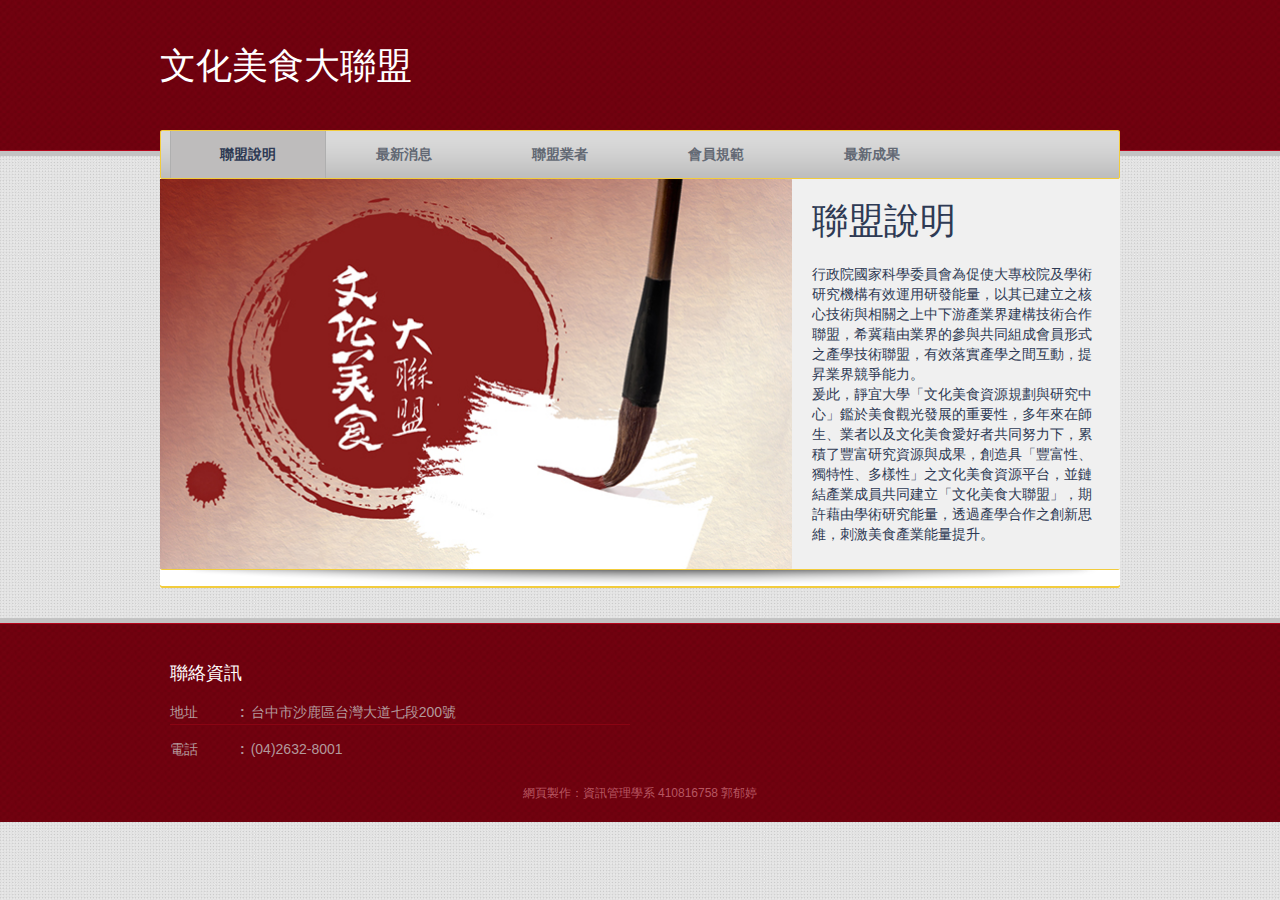
<file: index.html>
<!DOCTYPE html>
<!-- Website template by freewebsitetemplates.com -->
<html>
<head>
	<meta charset="UTF-8">
	<title>文化美食大聯盟</title>
	<link rel="stylesheet" href="css/style.css" type="text/css">
</head>
<body>
	<div id="page">
		<div id="header">
			<div class="background">
				<h1 id="logo"> <a href="index.html">文化美食大聯盟</a> </h1>
				<div id="navigation">
					<ul>
						<li class="selected">
							<a href="index.html">聯盟說明</a>
						</li>
						<li>
							<a href="news.html">最新消息</a>
						</li>
						<li>
							<a href="members.html">聯盟業者</a>
						</li>
						<li>
							<a href="rules.html">會員規範</a>
						</li>
						<li>
							<a href="works.html">最新成果</a>
						</li>
					</ul>
				</div>
			</div>
		</div>
		<div id="contents">
			<div id="adbox">
				<div>
					<img src="images/index.jpg" alt="Img" height="390" width="632">
					<h1>聯盟說明</h1>
					<h4>
					行政院國家科學委員會為促使大專校院及學術研究機構有效運用研發能量，以其已建立之核心技術與相關之上中下游產業界建構技術合作聯盟，希冀藉由業界的參與共同組成會員形式之產學技術聯盟，有效落實產學之間互動，提昇業界競爭能力。 
					<br>
					爰此，靜宜大學「文化美食資源規劃與研究中心」鑑於美食觀光發展的重要性，多年來在師生、業者以及文化美食愛好者共同努力下，累積了豐富研究資源與成果，創造具「豐富性、獨特性、多樣性」之文化美食資源平台，並鏈結產業成員共同建立「文化美食大聯盟」，期許藉由學術研究能量，透過產學合作之創新思維，刺激美食產業能量提升。
					<br>
					</h4>
				</div>
			</div>
		</div>
		<div id="footer">
			<div class="background">
				<div class="body">
					<div class="section">
						<h3>聯絡資訊</h3>
						<ul>
							<li>
								<span>地址</span><strong>:</strong>
								台中市沙鹿區台灣大道七段200號
							</li>
							<li>
								<span>電話</span><strong>:</strong>
								(04)2632-8001
							</li>
						</ul>
					</div>
					<p id="footnote">
						網頁製作：資訊管理學系 410816758 郭郁婷
					</p>
				</div>
			</div>
		</div>
	</div>
</body>
</html>
</file>
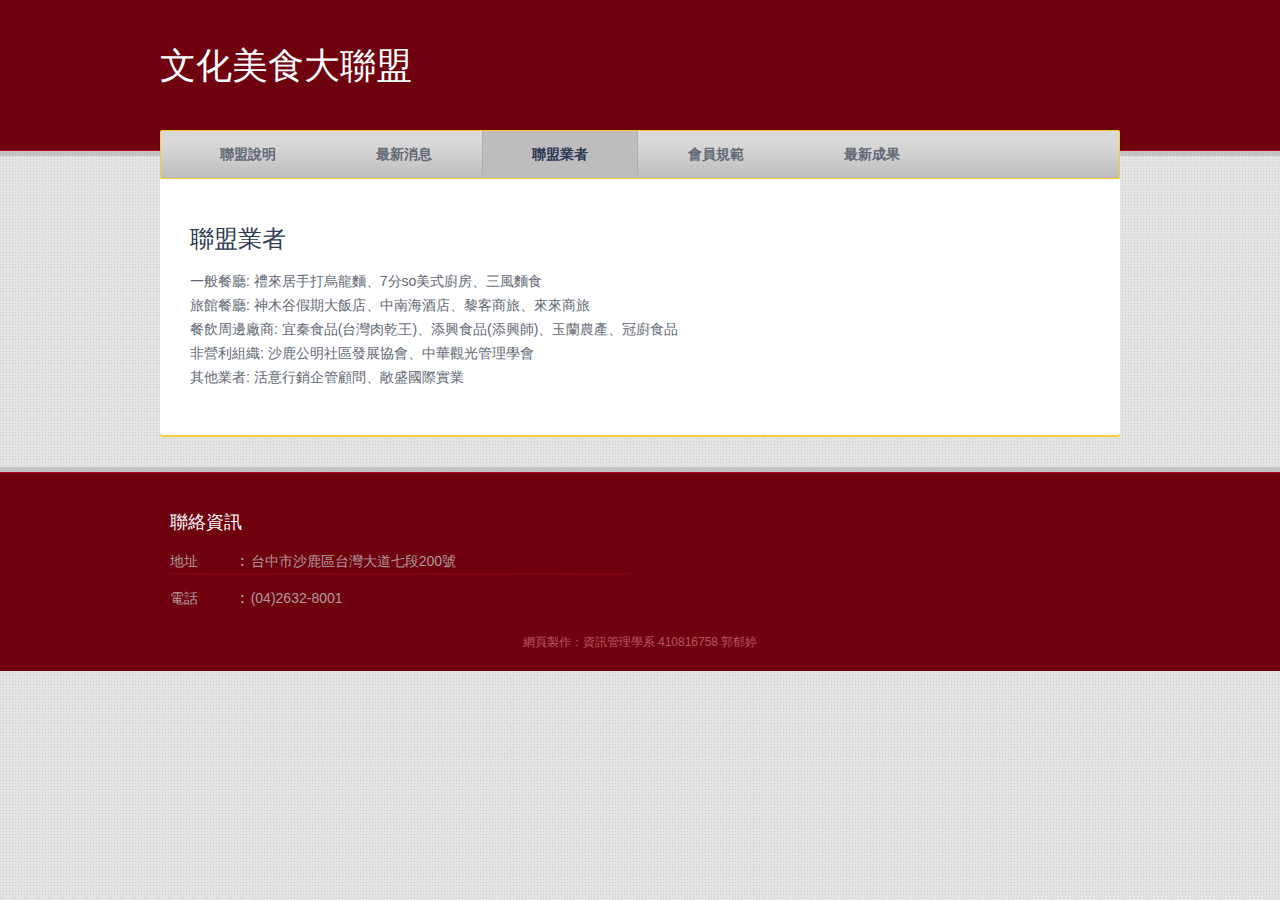
<file: members.html>
<!DOCTYPE html>
<!-- Website template by freewebsitetemplates.com -->
<html>
<head>
	<meta charset="UTF-8">
	<title>文化美食大聯盟</title>
	<link rel="stylesheet" href="css/style.css" type="text/css">
</head>
<body>
	<div id="page">
		<div id="header">
			<div class="background">
				<h1 id="logo"> <a href="index.html">文化美食大聯盟</a> </h1>
				<div id="navigation">
					<ul>
						<li>
							<a href="index.html">聯盟說明</a>
						</li>
						<li>
							<a href="news.html">最新消息</a>
						</li>
						<li class="selected">
							<a href="members.html">聯盟業者</a>
						</li>
						<li>
							<a href="rules.html">會員規範</a>
						</li>
						<li>
							<a href="works.html">最新成果</a>
						</li>
					</ul>
				</div>
			</div>
		</div>
		<div id="contents">
			<div id="services">
				<h2>聯盟業者</h2>
				<p>
					一般餐廳: 禮來居手打烏龍麵、7分so美式廚房、三風麵食 <br>
					旅館餐廳: 神木谷假期大飯店、中南海酒店、黎客商旅、來來商旅 <br>
					餐飲周邊廠商: 宜秦食品(台灣肉乾王)、添興食品(添興師)、玉蘭農產、冠廚食品 <br>
					非營利組織: 沙鹿公明社區發展協會、中華觀光管理學會<br>
					其他業者: 活意行銷企管顧問、敞盛國際實業<br>
				</p>
			</div>
		</div>
		<div id="footer">
			<div class="background">
				<div class="body">
					<div class="section">
						<h3>聯絡資訊</h3>
						<ul>
							<li>
								<span>地址</span><strong>:</strong>
								台中市沙鹿區台灣大道七段200號
							</li>
							<li>
								<span>電話</span><strong>:</strong>
								(04)2632-8001
							</li>
						</ul>
					</div>
					<p id="footnote">
						網頁製作：資訊管理學系 410816758 郭郁婷
					</p>
				</div>
			</div>
		</div>
	</div>
</body>
</html>
</file>
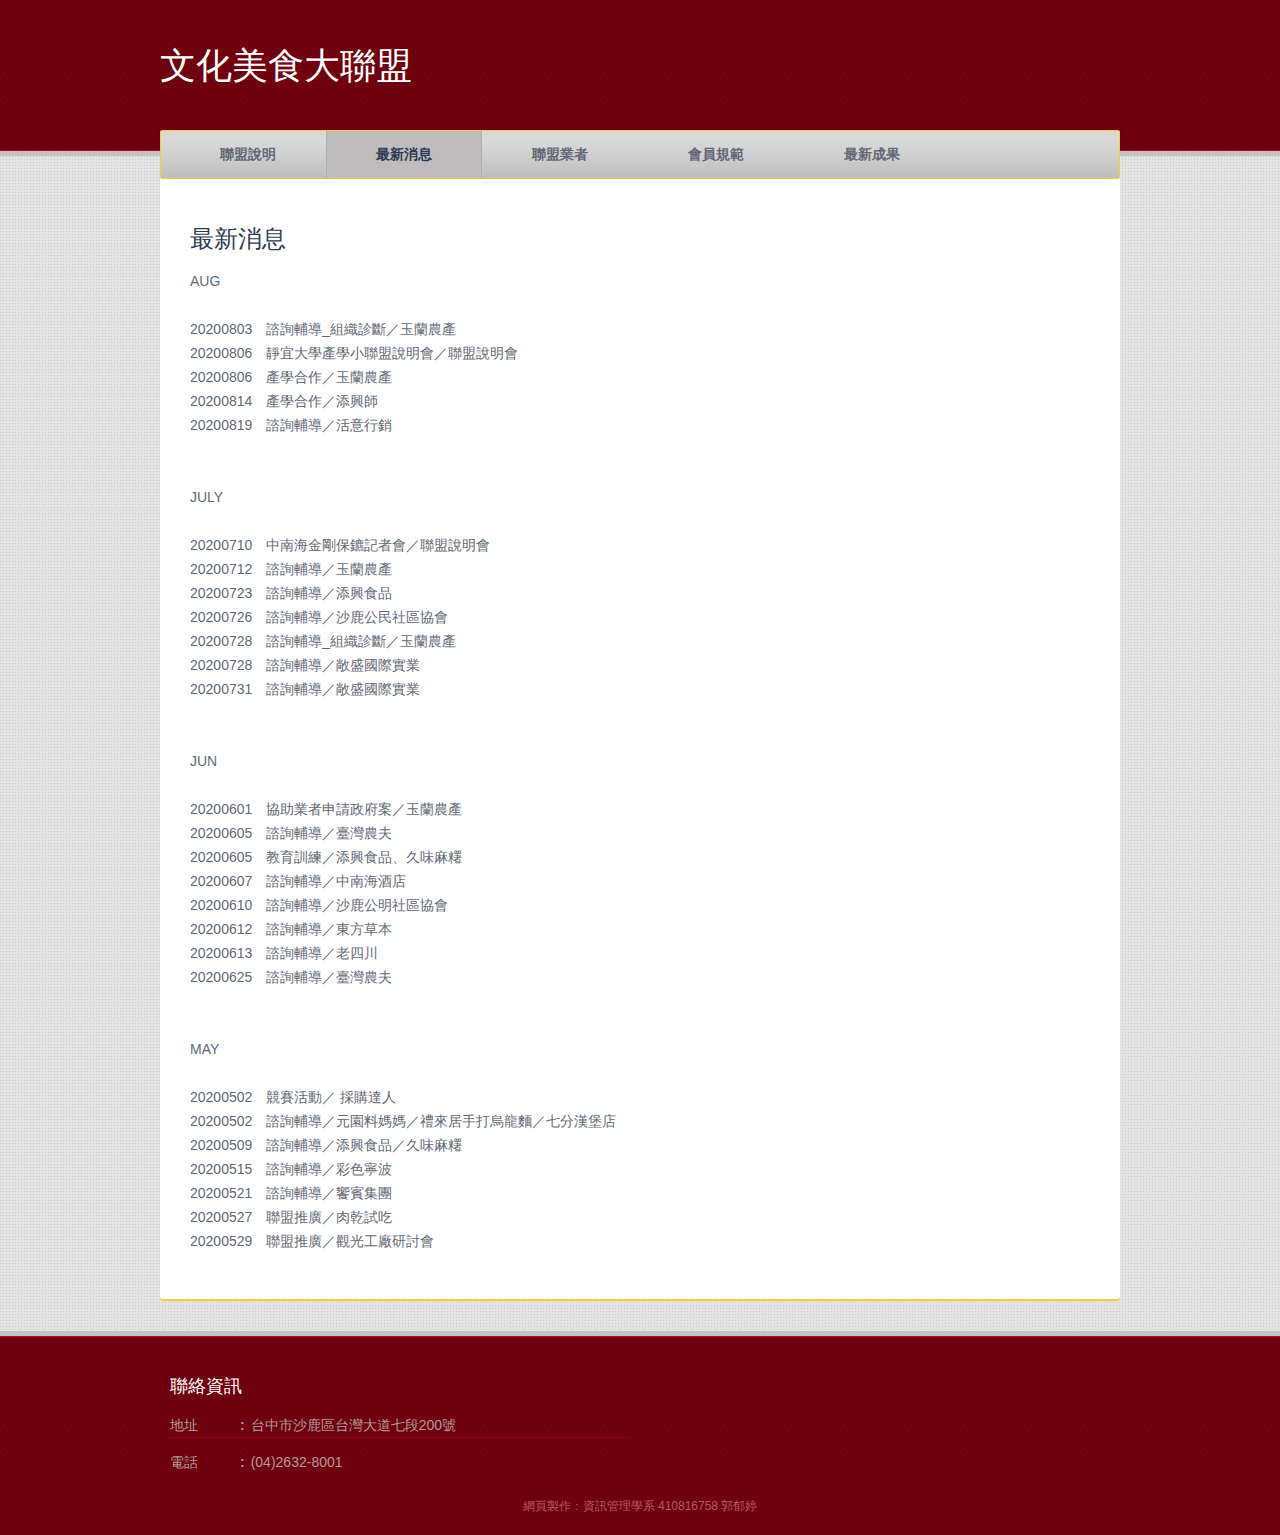
<file: news.html>
<!DOCTYPE html>
<!-- Website template by freewebsitetemplates.com -->
<html>
<head>
	<meta charset="UTF-8">
	<title>文化美食大聯盟</title>
	<link rel="stylesheet" href="css/style.css" type="text/css">
</head>
<body>
	<div id="page">
		<div id="header">
			<div class="background">
				<h1 id="logo"> <a href="index.html">文化美食大聯盟</a> </h1>
				<div id="navigation">
					<ul>
						<li>
							<a href="index.html">聯盟說明</a>
						</li>
						<li class="selected">
							<a href="news.html">最新消息</a>
						</li>
						<li>
							<a href="members.html">聯盟業者</a>
						</li>
						<li>
							<a href="rules.html">會員規範</a>
						</li>
						<li>
							<a href="works.html">最新成果</a>
						</li>
					</ul>
				</div>
			</div>
		</div>
		<div id="contents">
			<div id="services">
				<h2>最新消息</h2>
				<p>
					AUG
					<br><br>
					20200803　諮詢輔導_組織診斷／玉蘭農產 <br>
					20200806　靜宜大學產學小聯盟說明會／聯盟說明會 <br>
					20200806　產學合作／玉蘭農產 <br>
					20200814　產學合作／添興師 <br>
					20200819　諮詢輔導／活意行銷 <br>
					<br><br>
					JULY
					<br><br>
					20200710　中南海金剛保鑣記者會／聯盟說明會 <br>
					20200712　諮詢輔導／玉蘭農產 <br>
					20200723　諮詢輔導／添興食品 <br>
					20200726　諮詢輔導／沙鹿公民社區協會 <br>
					20200728　諮詢輔導_組織診斷／玉蘭農產 <br>
					20200728　諮詢輔導／敞盛國際實業 <br>
					20200731　諮詢輔導／敞盛國際實業 <br>
					<br><br>
					JUN
					<br><br>
					20200601　協助業者申請政府案／玉蘭農產 <br>
					20200605　諮詢輔導／臺灣農夫 <br>
					20200605　教育訓練／添興食品、久味麻糬 <br>
					20200607　諮詢輔導／中南海酒店 <br>
					20200610　諮詢輔導／沙鹿公明社區協會 <br>
					20200612　諮詢輔導／東方草本 <br>
					20200613　諮詢輔導／老四川 <br>
					20200625　諮詢輔導／臺灣農夫<br>
					<br><br>
					MAY
					<br><br>
					20200502　競賽活動／ 採購達人 <br>
					20200502　諮詢輔導／元園料媽媽／禮來居手打烏龍麵／七分漢堡店 <br>
					20200509　諮詢輔導／添興食品／久味麻糬 <br>
					20200515　諮詢輔導／彩色寧波 <br>
					20200521　諮詢輔導／饗賓集團 <br>
					20200527　聯盟推廣／肉乾試吃 <br>
					20200529　聯盟推廣／觀光工廠研討會 <br>
				</p>
			</div>
		</div>
		<div id="footer">
			<div class="background">
				<div class="body">
					<div class="section">
						<h3>聯絡資訊</h3>
						<ul>
							<li>
								<span>地址</span><strong>:</strong>
								台中市沙鹿區台灣大道七段200號
							</li>
							<li>
								<span>電話</span><strong>:</strong>
								(04)2632-8001
							</li>
						</ul>
					</div>
					<p id="footnote">
						網頁製作：資訊管理學系 410816758 郭郁婷
					</p>
				</div>
			</div>
		</div>
	</div>
</body>
</html>
</file>
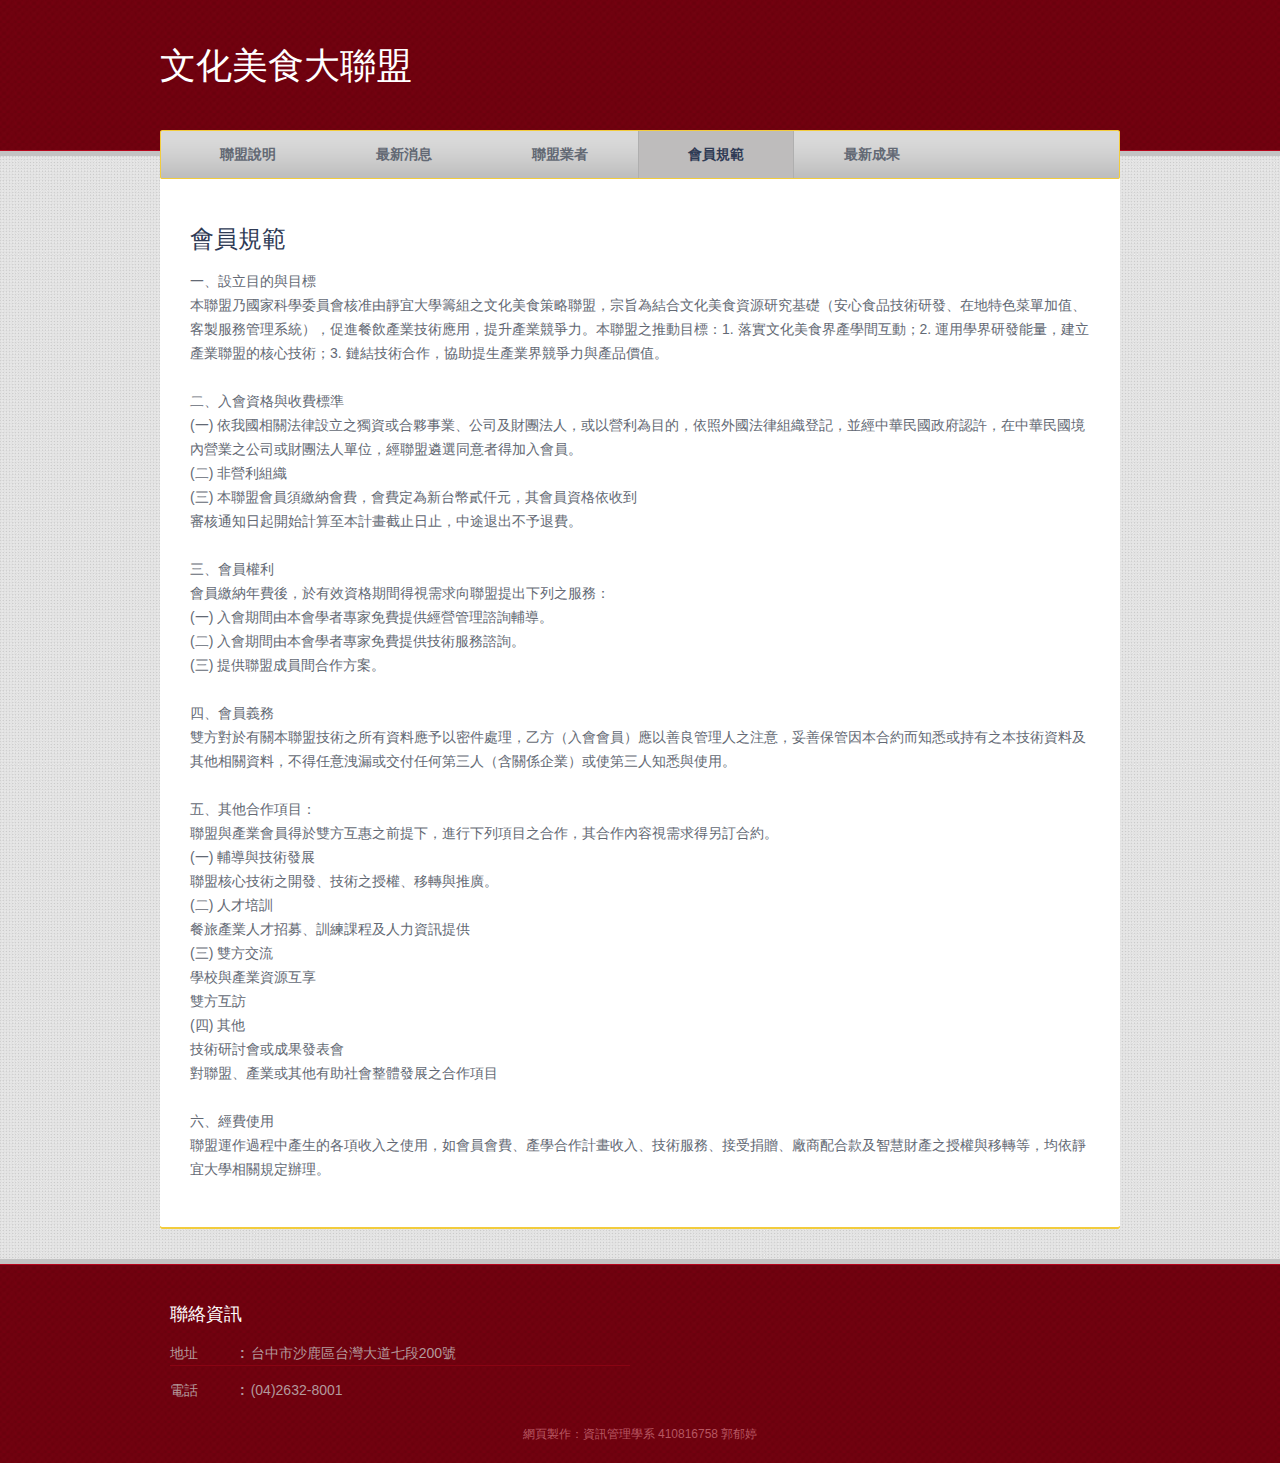
<file: rules.html>
<!DOCTYPE html>
<!-- Website template by freewebsitetemplates.com -->
<html>
<head>
	<meta charset="UTF-8">
	<title>文化美食大聯盟</title>
	<link rel="stylesheet" href="css/style.css" type="text/css">
</head>
<body>
	<div id="page">
		<div id="header">
			<div class="background">
				<h1 id="logo"> <a href="index.html">文化美食大聯盟</a> </h1>
				<div id="navigation">
					<ul>
						<li>
							<a href="index.html">聯盟說明</a>
						</li>
						<li>
							<a href="news.html">最新消息</a>
						</li>
						<li>
							<a href="members.html">聯盟業者</a>
						</li>
						<li class="selected">
							<a href="rules.html">會員規範</a>
						</li>
						<li>
							<a href="works.html">最新成果</a>
						</li>
					</ul>
				</div>
			</div>
		</div>
		<div id="contents">
			<div id="services">
				<h2>會員規範</h2>
				<p>
					一、設立目的與目標 <br>
   					本聯盟乃國家科學委員會核准由靜宜大學籌組之文化美食策略聯盟，宗旨為結合文化美食資源研究基礎（安心食品技術研發、在地特色菜單加值、客製服務管理系統），促進餐飲產業技術應用，提升產業競爭力。本聯盟之推動目標：1. 落實文化美食界產學間互動；2. 運用學界研發能量，建立產業聯盟的核心技術；3. 鏈結技術合作，協助提生產業界競爭力與產品價值。 <br>
				</p>
				<p>
					二、入會資格與收費標準<br>
					(一)  依我國相關法律設立之獨資或合夥事業、公司及財團法人，或以營利為目的，依照外國法律組織登記，並經中華民國政府認許，在中華民國境內營業之公司或財團法人單位，經聯盟遴選同意者得加入會員。 <br>
					(二)  非營利組織 <br>
					(三)  本聯盟會員須繳納會費，會費定為新台幣貳仟元，其會員資格依收到 <br>
					審核通知日起開始計算至本計畫截止日止，中途退出不予退費。<br>
				</p>
				<p>
					三、會員權利<br>
					會員繳納年費後，於有效資格期間得視需求向聯盟提出下列之服務： <br>
					(一) 入會期間由本會學者專家免費提供經營管理諮詢輔導。 <br>
					(二) 入會期間由本會學者專家免費提供技術服務諮詢。 <br>
					(三) 提供聯盟成員間合作方案。 <br>
				</p>
				<p>
					四、會員義務<br>
					雙方對於有關本聯盟技術之所有資料應予以密件處理，乙方（入會會員）應以善良管理人之注意，妥善保管因本合約而知悉或持有之本技術資料及其他相關資料，不得任意洩漏或交付任何第三人（含關係企業）或使第三人知悉與使用。<br>
				</p>
				<p>
					五、其他合作項目：<br>
					聯盟與產業會員得於雙方互惠之前提下，進行下列項目之合作，其合作內容視需求得另訂合約。 <br>
					(一) 輔導與技術發展 <br>
					聯盟核心技術之開發、技術之授權、移轉與推廣。 <br>
					(二) 人才培訓 <br>
					餐旅產業人才招募、訓練課程及人力資訊提供 <br>
					(三) 雙方交流<br>
					學校與產業資源互享<br>
					雙方互訪<br>
					 (四) 其他<br>
					技術研討會或成果發表會<br>
					對聯盟、產業或其他有助社會整體發展之合作項目<br>
				</p>
				<p>
					六、經費使用<br>
    				聯盟運作過程中產生的各項收入之使用，如會員會費、產學合作計畫收入、技術服務、接受捐贈、廠商配合款及智慧財產之授權與移轉等，均依靜宜大學相關規定辦理。 <br>
				</p>	
			</div>
		</div>
		<div id="footer">
			<div class="background">
				<div class="body">
					<div class="section">
						<h3>聯絡資訊</h3>
						<ul>
							<li>
								<span>地址</span><strong>:</strong>
								台中市沙鹿區台灣大道七段200號
							</li>
							<li>
								<span>電話</span><strong>:</strong>
								(04)2632-8001
							</li>
						</ul>
					</div>
					<p id="footnote">
						網頁製作：資訊管理學系 410816758 郭郁婷
					</p>
				</div>
			</div>
		</div>
	</div>
</body>
</html>
</file>
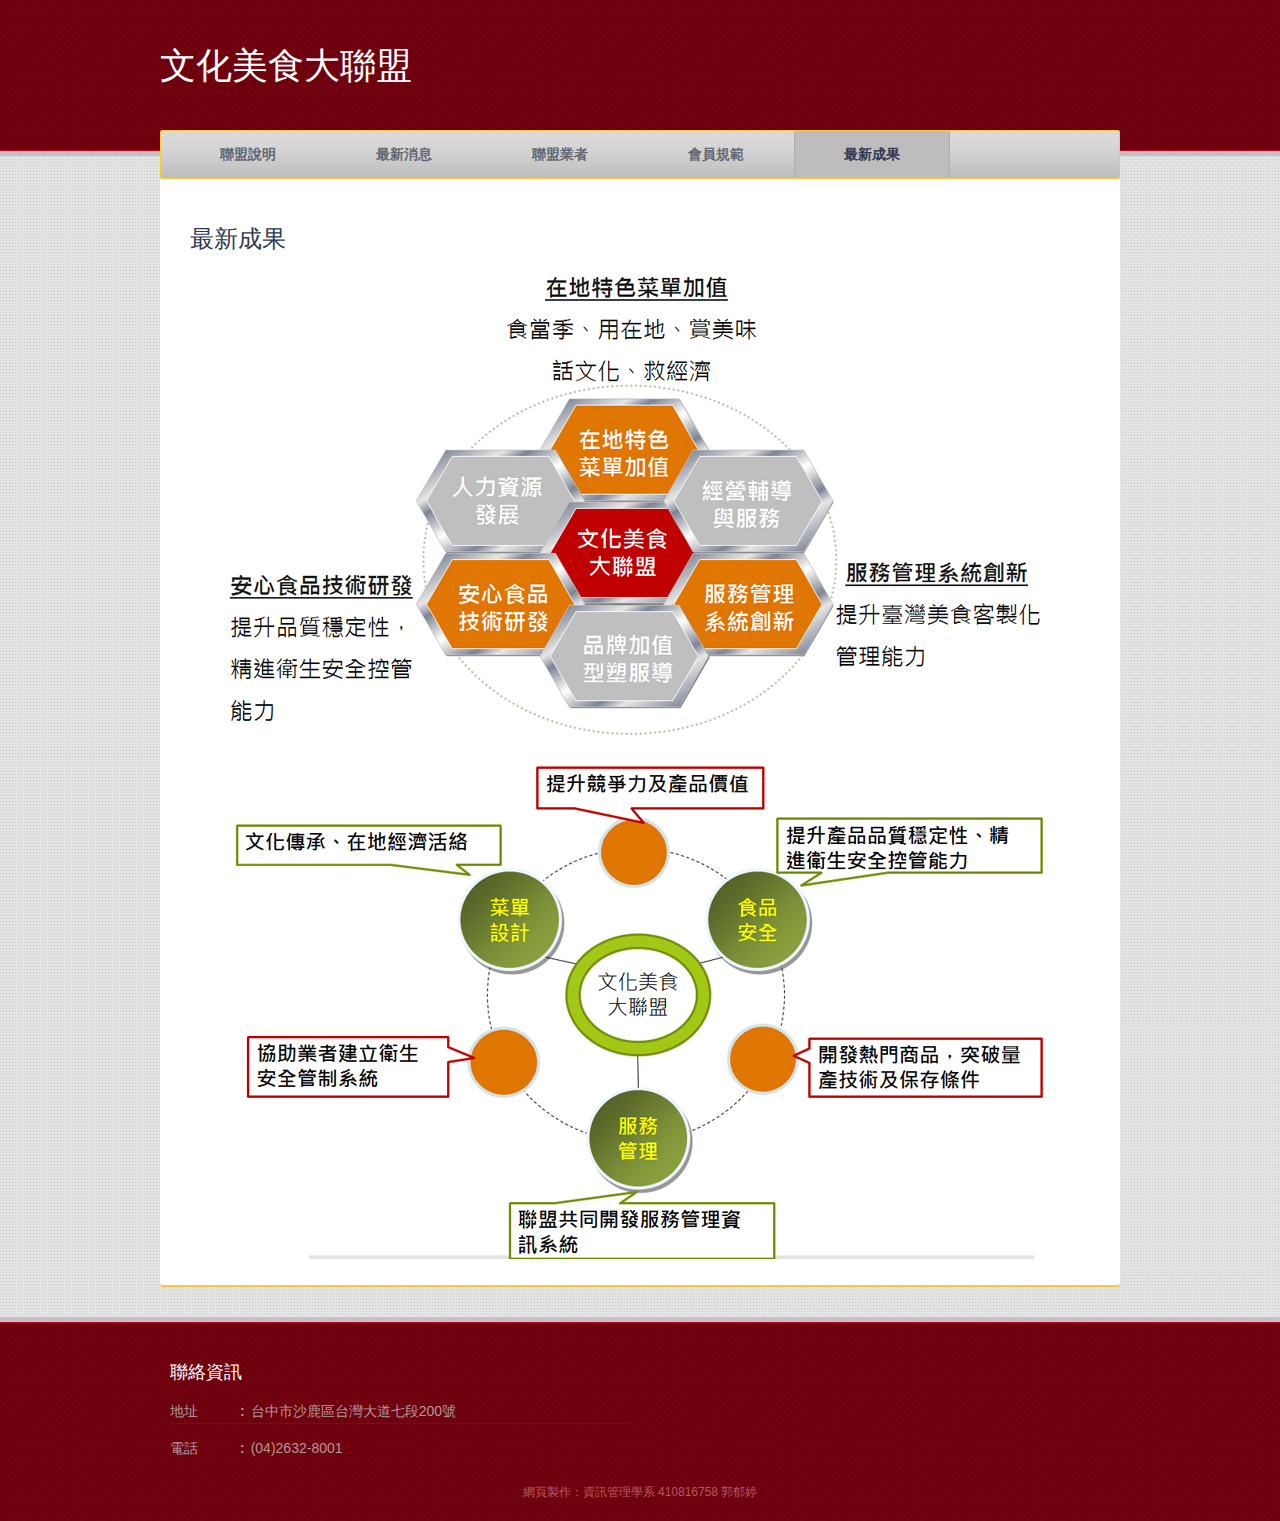
<file: works.html>
<!DOCTYPE html>
<!-- Website template by freewebsitetemplates.com -->
<html>
<head>
	<meta charset="UTF-8">
	<title>文化美食大聯盟</title>
	<link rel="stylesheet" href="css/style.css" type="text/css">
</head>
<body>
	<div id="page">
		<div id="header">
			<div class="background">
				<h1 id="logo"> <a href="index.html">文化美食大聯盟</a> </h1>
				<div id="navigation">
					<ul>
						<li>
							<a href="index.html">聯盟說明</a>
						</li>
						<li>
							<a href="news.html">最新消息</a>
						</li>
						<li>
							<a href="members.html">聯盟業者</a>
						</li>
						<li>
							<a href="rules.html">會員規範</a>
						</li>
						<li class="selected">
							<a href="works.html">最新成果</a>
						</li>
					</ul>
				</div>
			</div>
		</div>
		<div id="contents">
			<div id="services">
				<h2>最新成果</h2>
				<div class="imgCenter">
					<img src="images/plan-action.jpg">
					<img src="images/purpose.jpg">
				</div>
			</div>
		</div>
		<div id="footer">
			<div class="background">
				<div class="body">
					<div class="section">
						<h3>聯絡資訊</h3>
						<ul>
							<li>
								<span>地址</span><strong>:</strong>
								台中市沙鹿區台灣大道七段200號
							</li>
							<li>
								<span>電話</span><strong>:</strong>
								(04)2632-8001
							</li>
						</ul>
					</div>
					<p id="footnote">
						網頁製作：資訊管理學系 410816758 郭郁婷
					</p>
				</div>
			</div>
		</div>
	</div>
</body>
</html>
</file>
<file: css/style.css>
/* Website template by freewebsitetemplates.com */
@font-face {
	font-family: 'DaysOne-Regular';
	src: url('../fonts/DaysOne-Regular.eot');
	src: local('☺'), url('../fonts/DaysOne-Regular.woff') format('woff'), url('../fonts/DaysOne-Regular.ttf') format('truetype'), url('../fonts/DaysOne-Regular.svg') format('svg');
	font-weight: normal;
	font-style: normal;
}
body {
	background: url(../images/bg-body.jpg) repeat left top;
	font-family: Arial, Helvetica, sans-serif;
	min-width: 960px;
	margin: 0;
}
.background {
	background: url(../images/bg-pattern-red.jpg) repeat left top;
}
#page {
	width: 960px;
	margin: 0 auto;
	padding: 156px 0 0;
}
img {
	border: 0;
}
/*------------------------------ SPRITES ------------------------------*/
.imgCenter{
	text-align: center;
}
#footer ul li a {
	background: url(../images/icons.png) no-repeat;
}
#message input[type='submit'], .more {
	background: url(../images/bg-buttons.png) no-repeat;
}
.more {
	background-position: 0 -35px;
	color: #636974;
	display: inline-block;
	font-size: 14px;
	font-weight: bold;
	height: 35px;
	line-height: 35px;
	width: 170px;
	padding: 1px 0;
	text-align: center;
	text-decoration: none;
	text-transform: uppercase;
}
.more:hover {
	background-position: 0 -82px;
	color: #010000;
}
/*------------------------------ HEADER ------------------------------*/
#header {
	width: 100%;
	border-bottom: 5px solid #c3c3c3;
	position: absolute;
	left: 0;
	top: 0;
}
#header .background {
	height: 150px;
	border-bottom: 1px solid #b6051c;
}
/** Logo **/
#logo {
	font-family: 'DaysOne-Regular';
	font-size: 36px;
	font-weight: normal;
	line-height: 130px;
	width: 960px;
	margin: 0 auto;
}
#logo a {
	color: #fff;
	text-decoration: none;
	text-transform: uppercase;
}
/** Navigation **/
#navigation {
	background: url(../images/bg-navigation.png) no-repeat;
	height: 49px;
	width: 960px;
	margin: 0 auto;
	position: relative;
	top: 0;
}
#navigation ul {
	display: inline-block;
	list-style: none;
	margin: 0;
	padding: 1px 10px;
}
#navigation li {
	float: left;
}
#navigation li a {
	color: #636974;
	display: block;
	font-size: 14px;
	font-weight: bold;
	line-height: 47px;
	width: 154px;
	border-color: transparent;
	border-style: none solid;
	border-width: 1px;
	text-align: center;
	text-decoration: none;
	text-transform: uppercase;
}
#navigation li a:hover, #navigation li.selected a {
	background-color: #bebcbc;
	color: #2e3a54;
	border-color: #afafaf;
}
/*------------------------------ CONTENTS ------------------------------*/
#contents {
	background: #fff url(../images/bg-content-bottom.png) no-repeat left bottom;
	display: inline-block;
	width: 100%;
	margin-bottom: 30px;
	padding: 23px 0 0;
	-webkit-border-bottom-right-radius: 1px;
	-webkit-border-bottom-left-radius: 1px;
	-moz-border-radius-bottomright: 1px;
	-moz-border-radius-bottomleft: 1px;
	border-bottom-right-radius: 1px;
	border-bottom-left-radius: 1px;
}
#contents h1, #contents h2, #contents h4, #contents h5, #contents h6 {
	color: #2e3a54;
	font-family: "DaysOne-Regular";
	font-size: 36px;
	font-weight: normal;
	margin: 0 0 18px;
}
#contents h2 {
	font-size: 24px;
	line-height: 24px;
	text-transform: uppercase;
}
#contents h4 {
	font-size: 16px;
	line-height: 20px;
	margin: 0 0 12px;
	text-transform: uppercase;
}
#contents h5 {
	font-size: 14px;
	line-height: 24px;
	margin: 0;
	text-transform: uppercase;
}
#contents h5 a {
	color: #940315;
	text-decoration: none;
}
#contents h6 {
	font-size: 12px;
	line-height: 24px;
	text-transform: uppercase;
}
#contents p {
	color: #636974;
	font-size: 14px;
	line-height: 24px;
	margin: 0;
	padding: 0 0 24px;
}
#contents p a {
	color: #636974;
}
#contents p a:hover {
	color: #721f29;
}
#contents h5 a:hover {
	text-decoration: underline;
}
#contents .footer {
	background-color: #f8f8f8;
	clear: both;
	width: 900px;
	margin: 0 0 4px -30px;
	padding: 20px 30px 0;
}
#contents .footer h6 {
	float: left;
	width: 210px;
	margin-bottom: 30px;
	margin-right: 20px;
	text-transform: uppercase;
}
#contents .section {
	width: 260px;
	padding: 0 0 0 20px;
}
#contents > div:first-child {
	padding: 48px 30px 24px;
}
.time {
	color: #636974;
	display: block;
	font-size: 12px;
	line-height: 12px;
	padding: 6px 0 5px;
}
/** adbox **/
#contents #adbox {
	background: url(../images/bg-adbox-bottom.png) no-repeat left bottom;
	padding: 0 0 19px;
	position: relative;
}
#adbox > div {
	background-color: #f0f0f0;
	height: 390px;
	-webkit-border-bottom-right-radius: 1px;
	-webkit-border-bottom-left-radius: 1px;
	-moz-border-radius-bottomright: 1px;
	-moz-border-radius-bottomleft: 1px;
	border-bottom-right-radius: 1px;
	border-bottom-left-radius: 1px;
	padding-right: 20px;
}
#adbox > div:after {
	clear:both;
	content:"";
	display:block;
	height:1%;
	line-height:0;
	visibility:hidden;
}
#adbox h1 {
	padding-top: 18px;
}
#adbox h4 {
	font-size: 14px;
}
#adbox img {
	float: left;
	margin-right: 20px;
}
/** Sidebar **/
#contents .sidebar {
	float: left;
	min-height: 490px;
	width: 279px;
	border-right: 1px solid #f2cc3d;
	margin: -19px 40px 0 30px;
	padding: 20px 0 0;
}
#contents .sidebar ul {
	list-style: none;
	margin: 0;
	padding: 0;
}
#contents .sidebar ul li {
	font-size: 14px;
	line-height: 24px;
	margin: 0 0 24px;
}
#contents .sidebar ul span {
	color: #636974;
	display: block;
	font-size: 12px;
	line-height: 12px;
	padding: 6px 0 5px;
}
#contents .sidebar ul li a {
	color: #636974;
	text-decoration: none;
}
#contents .sidebar ul li a:hover {
	text-decoration: underline;
}
#sidebar, .highlight {
	float: right;
	display: inline-block;
	border-left: 1px solid #f2cc3d;
	margin: 0 0 24px 19px;
}
#sidebar .section {
	border-top: 1px solid #f2cc3d;
	padding-top: 24px;
}
#sidebar .section:first-child {
	border: 0;
	padding-top: 0;
}
#sidebar .section ul {
	color: #636974;
	font-size: x-small;
	margin: 0 0 24px;
	padding-left: 12px;
}
#sidebar .section ul li {
	padding-left: 10px;
}
#sidebar .section ul li > a {
	color: #636974;
	display: block;
	font-size: 14px;
	line-height: 24px;
	text-decoration: none;
}
#sidebar .section ul li a:hover {
	text-decoration: underline;
}
/** list **/
ul.list {
	list-style: none;
	width: 600px;
	margin: 0;
	padding: 0;
}
ul.list li h5 + img {
	float: left;
	margin-right: 20px;
	margin-top: 6px;
}
/** Main **/
#main > ul {
	display: inline-block;
	list-style: none;
	width: 580px;
	margin: 0;
	padding: 0;
}
#main > ul li {
	float: left;
	width: 290px;
}
#main > ul li p b {
	color: #2e3a54;
	display: block;
	font-family: 'DaysOne-Regular';
	font-weight: normal;
	text-transform: uppercase;
}
/** About **/
#contents #about {
	padding-bottom: 0;
	padding-top: 48px;
}
#about #main img {
	margin-bottom: 18px;
}
#about .footer p {
	font-size: 12px;
}
/** Services **/
#contents #services {
	display: inline-block;
	width: 900px;
}
#services #sidebar {
	min-height: 620px;
}
/** Rates **/
#rates #sidebar {
	min-height: 616px;
	margin-left: 19px;
}
#rates ul.list li {
	display: inline-block;
	width: 100%;
}
#rates ul.list li > div {
	float: right;
	width: 198px;
	margin-left: 20px;
}
/** Blog **/
#blog #sidebar {
	min-height: 740px;
}
#blog #sidebar ul.posts {
	list-style: none;
	padding: 0;
}
#blog #sidebar ul.posts li {
	margin: 0 0 24px;
	padding: 0;
}
#blog #sidebar ul.posts li span.time a {
	color: #636974;
	text-decoration: none;
}
#blog #sidebar ul.posts li span.time a:hover {
	text-decoration: underline;
}
#blog #main span.time, #blog #main span.time a {
	color: #2e3a54;
	text-decoration: none;
}
#blog #main > ul li {
	width: 100%;
}
/** Contact **/
#contents #contact {
	padding-bottom: 0;
	padding-top: 48px;
}
#contact .highlight {
	width: 438px;
	padding-left: 20px;
}
#contact .highlight ul {
	display: block;
	list-style: none;
	width: 100%;
	margin: 0;
	padding: 0;
}
#contact .highlight ul li {
	float: left;
	display: inline-block;
	width: 180px;
	vertical-align: text-top;
}
#contact .highlight ul li:first-child {
	margin-right: 60px;
}
#contact #main img {
	margin: 6px 0 14px;
}
/*------------------------------ FOOTER ------------------------------*/
#footer {
	width: 100%;
	border-top: 5px solid #c3c3c3;
	position: absolute;
	left: 0;
}
#footer .background {
	border-top: 1px solid #b6051c;
}
#footer .body {
	width: 960px;
	margin: 0 auto;
	padding: 40px 0 20px;
}
#footer .section {
	float: left;
	display: inline-block;
	width: 460px;
	margin: 0 10px 24px;
}
#footer h3 {
	color: #fff;
	font-family: 'DaysOne-Regular';
	font-size: 18px;
	font-weight: normal;
	line-height: 18px;
	margin: 0 0 18px;
	text-transform: uppercase;
}
#footer ul {
	list-style: none;
	margin: 0;
	padding: 0;
}
#footer ul li {
	color: #b3999c;
	display: inline-block;
	font-size: 14px;
	line-height: 24px;
	width: 100%;
	border-top: 1px solid #8a0413;
	padding: 12px 0 0;
	vertical-align:top;
}
#footer ul li:first-child, #footer #message ul li {
	border: 0;
	padding: 0;
}
#footer ul li span {
	float: left;
	display: inline-block;
	width: 70px;
	vertical-align:top;
}
#footer ul li strong {
	float: left;
	display: inline-block;
	margin-right: 6px;
	vertical-align: top;
}
#footer ul li p {
	float: left;
	display: inline-block;
	width: 370px;
	margin: 0;
	padding: 0 0 12px;
}
#footer ul li a {
	color: #b3999c;
	display: inline-block;
	height: 22px;
	width: 30px;
	margin: 0 10px;
	text-decoration: none;
}
#footer ul li a.twitter {
	background-position: -40px 0;
}
#footer ul li a.facebook {
	background-position: -40px -32px;
}
#footer ul li a.googleplus {
	background-position: -40px -64px;
}
#footer ul li a.twitter:hover {
	background-position: 0 0;
}
#footer ul li a.facebook:hover {
	background-position: 0 -32px;
}
#footer ul li a.googleplus:hover {
	background-position: 0 -64px;
}
/** message **/
#message label {
	float: left;
	color: #b3999c;
	display: inline-block;
	font-size: 14px;
	line-height: 30px;
	width: 96px;
	margin-right: 10px;
	text-align: right;
}
#message input[type='text'] {
	color: #636974;
	display: inline-block;
	font-family: Arial, Helvetica, sans-serif;
	font-size: 14px;
	height: 35px;
	line-height: 35px;
	width: 342px;
	border: 1px solid #d7d7d7;
	margin: 0 0 11px;
	padding: 0 4px;
}
#message textarea {
	color: #636974;
	display: inline-block;
	font-family: Arial, Helvetica, sans-serif;
	font-size: 14px;
	height: 95px;
	line-height: 24px;
	width: 342px;
	border: 1px solid #d7d7d7;
	margin: 0 0 4px;
	padding: 0 4px;
	overflow: auto;
	resize: none;
}
#message input[type='submit'] {
	background-position: 0 0;
	color: #636974;
	cursor: pointer;
	font-family: Arial, Helvetica, sans-serif;
	font-size: 14px;
	height: 25px;
	line-height: 25px;
	width: 52px;
	border: 0;
	margin-left: 106px;
	padding: 0;
}
#message input[type='submit']:hover {
	background-position: -62px 0;
	color: #2e3a54;
}
#footnote {
	clear: both;
	color: #b75661;
	font-size: 12px;
	margin: 0;
	text-align: center;
}
</file>
